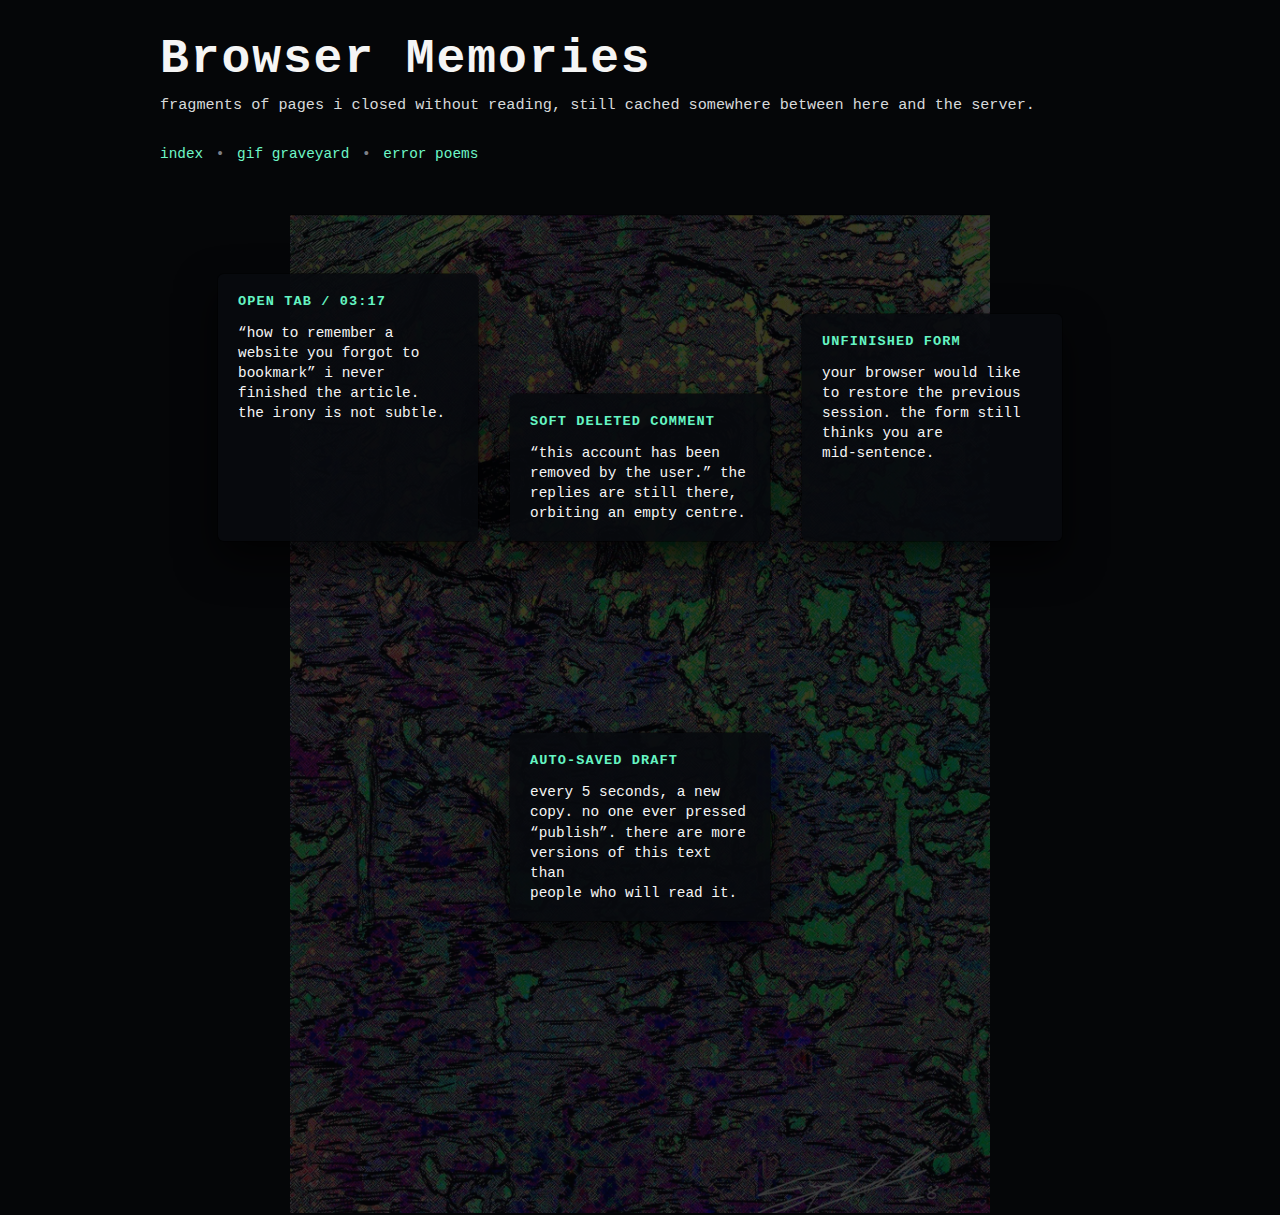
<file: memory.html>
<!-- “Browser Memories” page of my Soft Delete project. -->
   

<!DOCTYPE html>
<html lang="en">
<head>
<meta charset="UTF-8">
  <title>Browser Memories – Soft Delete</title>

  <!-- same responsive meta pattern I used across all pages -->
  <meta name="viewport" content="width=device-width, initial-scale=1.0">

  

  <!-- linking external CSS file from the styles folder -->
<link rel="stylesheet" href="styles/memory.css">

</head>

<body>

  <header>
    <!-- page title -->
    <h1>Browser Memories</h1>

    <!-- small intro paragraph -->
    <p class="intro">
      fragments of pages i closed without reading, still cached somewhere
      between here and the server.
    </p>

    <!-- simple horizontal nav  -->
    <nav>
      <a href="index.html">index</a>
      <span>•</span>
      <a href="gallery.html">gif graveyard</a>
      <span>•</span>
      <a href="errors.html">error poems</a>

</nav>
  </header>


  <!-- main board that holds the skull and the memory cards -->
  <main id="board">


    <!-- this wrapper lets me position the skull image behind everything -->
    <!-- Image source: https://www.typcarroll.com/digital-decay -->
    <div class="skull-wrapper">
      <img
        src="images/skull.png"
        alt="Glitched skull fading behind browser memories."
        class="skull-ghost">
    </div>

    <!-- flexbox grid for the memory “sticky note” cards -->
    <section class="memory-grid">

      <!-- each memory-card is an <article> so the structure stays semantic -->

      <article class="memory-card card-a">
        <h2>OPEN TAB / 03:17</h2>

        <p>
          “how to remember a<br>
          website you forgot to<br>
          bookmark” i never<br>
          finished the article.<br>
          the irony is not subtle.
        </p>
      </article>


      <article class="memory-card card-b">
        <h2>SOFT DELETED COMMENT</h2>
        <p>
          “this account has been<br>
          removed by the user.” the<br>
          replies are still there,<br>
          orbiting an empty centre.
        </p>
      </article>

      <article class="memory-card card-c">
        <h2>UNFINISHED FORM</h2>
        <p>
          your browser would like<br>
          to restore the previous<br>
          session. the form still<br>
          thinks you are<br>
          mid-sentence.
        </p>

      </article>



      <article class="memory-card card-d">
        <h2>AUTO-SAVED DRAFT</h2>
        <p>
          every 5 seconds, a new<br>
          copy. no one ever pressed<br>
          “publish”. there are more<br>
          versions of this text than<br>
          people who will read it.
        </p>
      </article>

</section>
</main>

</body>
</html>
</file>
<file: styles/memory.css>
/* Global reset  */
* {
  box-sizing: border-box;  /* keeps padding from breaking layout width */
  margin: 0;
  padding: 0;
}



/* base typography and page background */
html {
  font-size: 100%; /* standard base size */
}

body {
  font-family: "IBM Plex Mono", Menlo, monospace; /* consistent mono aesthetic */
  background-color: #050608; /* very dark background so cards stand out */
  color: #f5f5f5;
  padding: 32px 32px 80px;   
}

/* Header area  */
header {
  max-width: 960px;       /* centres everything in a readable column */
  margin: 0 auto 32px;
}


header h1 {
  font-size: 3rem;
  letter-spacing: 0.04em; /* small spacing to match “techy” vibe */
  margin-bottom: 0.5rem;

}



header .intro {
  font-size: 0.95rem;
  line-height: 1.5;
  margin-bottom: 1.8rem;  /* separation above nav */
  color: #d7dadb;
}

/* navigation links */
nav {
font-size: 0.9rem;
  margin-bottom: 1.8rem;
}


nav a {
  color: #6ef7c7;          /* soft mint link colour */
  text-decoration: none;   /* we removed underlines in the workshops too */
}

nav a:hover {
  text-decoration: underline;  /* simple hover feedback */
}

nav span {
  color: #7c7f87;          /* bullet separator color */
  margin: 0 4px;

}



/* Main board  */
/* This wrapper holds oth the skull and the memory cards */
#board {
  position: relative;        /* so the skull (absolute) is positioned inside it */
  max-width: 980px;
  margin: 0 auto;
  padding-top: 40px;         /* space before the first card */
}


/* Skull backgrounf image  */
/* Centering trick from W3Schools:
   https://www.w3schools.com/css/css3_2dtransforms.asp */

.skull-wrapper {
  position: absolute;        /* sits behind cards */
  top: 20px;
  left: 50%;                 /* start in the horizontal centre */
  transform: translateX(-50%); /* pull back by half width to fully centre */
  width: 60vw;               /* responsive size based on screen width */
  max-width: 700px;          /* but never too large */
  opacity: 0.22;             /* faint ghost under the cards */
  z-index: 0;                /* behind flexbox cards */
  pointer-events: none;      /* can’t click/drag the skull */

}


.skull-ghost {
  display: block;
  width: 100%;
  height: auto;              /* keeps aspect ratio */
  /* subtle intensifying filter (syntax from MDN):
     https://developer.mozilla.org/en-US/docs/Web/CSS/filter */
  filter: saturate(1.05) contrast(1.05);
}


/* memory card grid */
/* Using flexbox so the cards wrap nicely. W3Schools reference:
   https://www.w3schools.com/css/css3_flexbox.asp */

.memory-grid {
  position: relative;      /* sits above skull due to z-index */
  z-index: 1;
  display: flex;
  flex-wrap: wrap;         /* cards move to next row when needed */
  gap: 32px;               /* spacing between cards */
  justify-content: center; /* centre everything horizontally */
  padding: 40px 0 24px;

}



/* individual memory cards  */

.memory-card {
  background-color: rgba(8, 10, 14, 0.92); /* dark sticky-note look */
  border-radius: 6px;
  padding: 18px 20px;

  width: 260px;          /* fixed-ish width for visual consistency */
  max-width: 80vw;        /* but still responsive */

  /* two-layer shadow inspired by W3Schools examples:
     https://www.w3schools.com/css/css3_shadows_box.asp */
  box-shadow:
    0 0 0 1px rgba(0, 0, 0, 0.4),
    0 18px 40px rgba(0, 0, 0, 0.7);
    

  color: #f5f5f5;
  line-height: 1.4;
  font-size: 0.9rem;

  /* simple hover micro-animation  */
  transition:
    transform 0.25s ease-out,
    box-shadow 0.25s ease-out,
    background-color 0.25s ease-out;


}


/* headings inside cards */
.memory-card h2 {
  font-size: 0.85rem;
  letter-spacing: 0.08em;
  text-transform: uppercase;
  color: #65f5c3;          /* same mint family as nav links */

  margin-bottom: 0.75rem;


}


/* subtle hover lift */
.memory-card:hover {
transform: translateY(-8px);
  box-shadow:
    0 0 0 1px rgba(0, 0, 0, 0.6),
    0 26px 55px rgba(0, 0, 0, 0.9);
background-color: rgba(11, 16, 22, 0.98);
}


/* staggered positions  */
/* These offsets add a scrapbook feeling. 
   I eyeballed them until the composition felt balanced. */

.card-a { margin-top: 0; }
.card-b { margin-top: 120px; }
.card-c { margin-top: 40px; }
.card-d { margin-top: 160px; }
</file>
